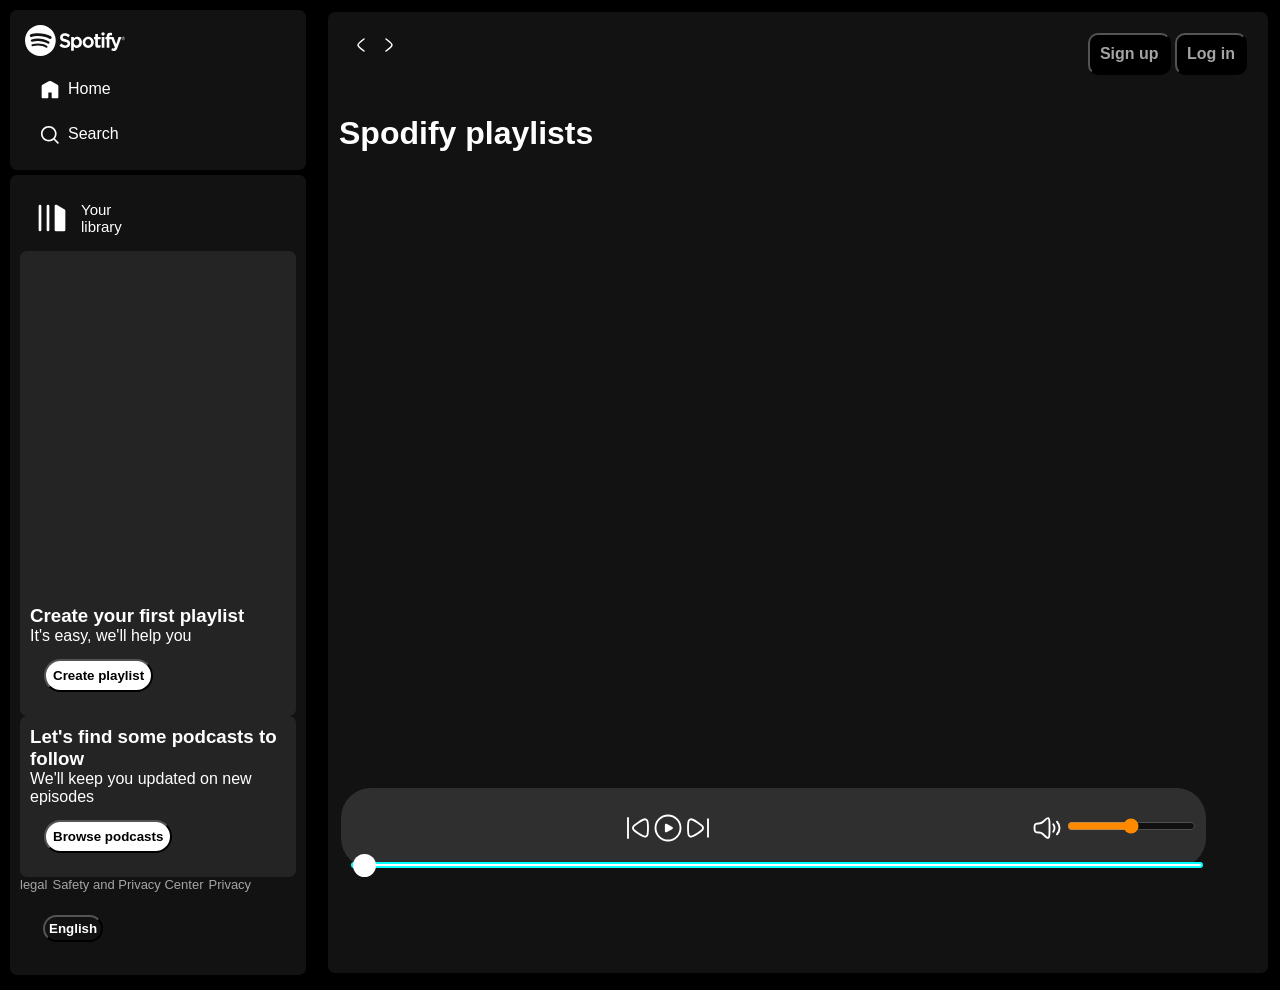
<file: index.htm>
<!DOCTYPE html>
<html lang="en">

<head>
    <meta charset="UTF-8">
    <meta name="viewport" content="width=device-width, initial-scale=1.0">
    <title>Document</title>
    <link rel="stylesheet" href="style.css">
    <link rel="stylesheet" href="utility.css">
</head>

<body>
    <div class="container flex bg_black">
        <div class="left ">
            <div class="home bg_gray rounded p1 M1">
                <div class="cross">
                    <img class ="invert" src="cross.svg" alt="" class="src">
                </div>
                <img width="100px" class="invert M1" src="logo.svg" alt="">
                <ul class="M1">
                    <li>
                        <img class="invert" src="home.svg" alt="">Home
                    </li>
                    <li>
                        <img class="invert" src="search.svg" alt="">Search
                    </li>
                </ul>
            </div>
            <div class="lib bg_gray rounded M1 p1">
                <div class="heading">
                    <img class="invert" src="lib.svg" alt="">
                    Your library
                </div>
                <div class="lib1 bg_gray1 rounded p1">
                    <div class="songList">
                        <ul>
                        </ul>
                    </div>
                    <h3>
                        Create your first playlist
                    </h3>
                    It's easy, we'll help you
                    <div class="btn">
                        <button>
                            Create playlist
                        </button>
                    </div>
                </div>
                <div class="lib2 bg_gray1 rounded p1">
                    <h3>Let's find some podcasts to follow</h3>
                    We'll keep you updated on new episodes
                    <div class="btn">
                        <button>
                            Browse podcasts
                        </button>
                    </div>
                </div>
                <div class="footer bg_gray flex ">
                    <ul class="flex font10">
                        <li>
                            legal
                        </li>
                        <li>Safety and Privacy Center</li>
                        <li>
                            Privacy
                        </li>
                    </ul>

                </div>
                <div class="btn1">
                    <button>
                        English
                    </button>
                </div>
            </div>
        </div>
        <div class="right  bg_gray rounded ">
            <div class="header ">
                <div class="ham">
                    <img id="hamburger" class="invert" src="hamburger.svg" alt="">
                    <div class="nav ">
                        <img src="spodify_arrow2.svg" alt="">
                        <img src="spodify_arrow1.svg" alt="">
                    </div>
                </div>
                <div class="button">
                    <button class="signupBtn">Sign up</button>
                    <button class="loginBtn">Log in</button>
                </div>
            </div>
            <div class="spodify_playlist">
                <h1>
                    Spodify playlists
                </h1>
                <div class="cardContainer">

                </div>
            </div>
            <div class="playbar">
                <div class="seekBar">
                    <div class="circle">

                    </div>
                </div>
                    <div class="songInfo">

                    </div>
                    <div class="songButton">
                        <img width  ="30px"  id="prev" src="prevSong.svg" alt="">
                        <img width  ="30px" id="PLAY" src="playsong.svg" alt="">
                        <img width  ="30px" id="next" src="nextSong.svg" alt="">
                    </div>
                    <div class="songTime">
                        
                    </div>
                    <div   class="volume">
                        <img width ="30px" src="volume.svg" alt="">
                        <div class="range">
                            <input type="range" name="volume" id="">
                        </div>
                    </div>
            
              
            </div>
        </div>
    </div>
    <script src="script.js"></script>
</body>

</html>
</file>
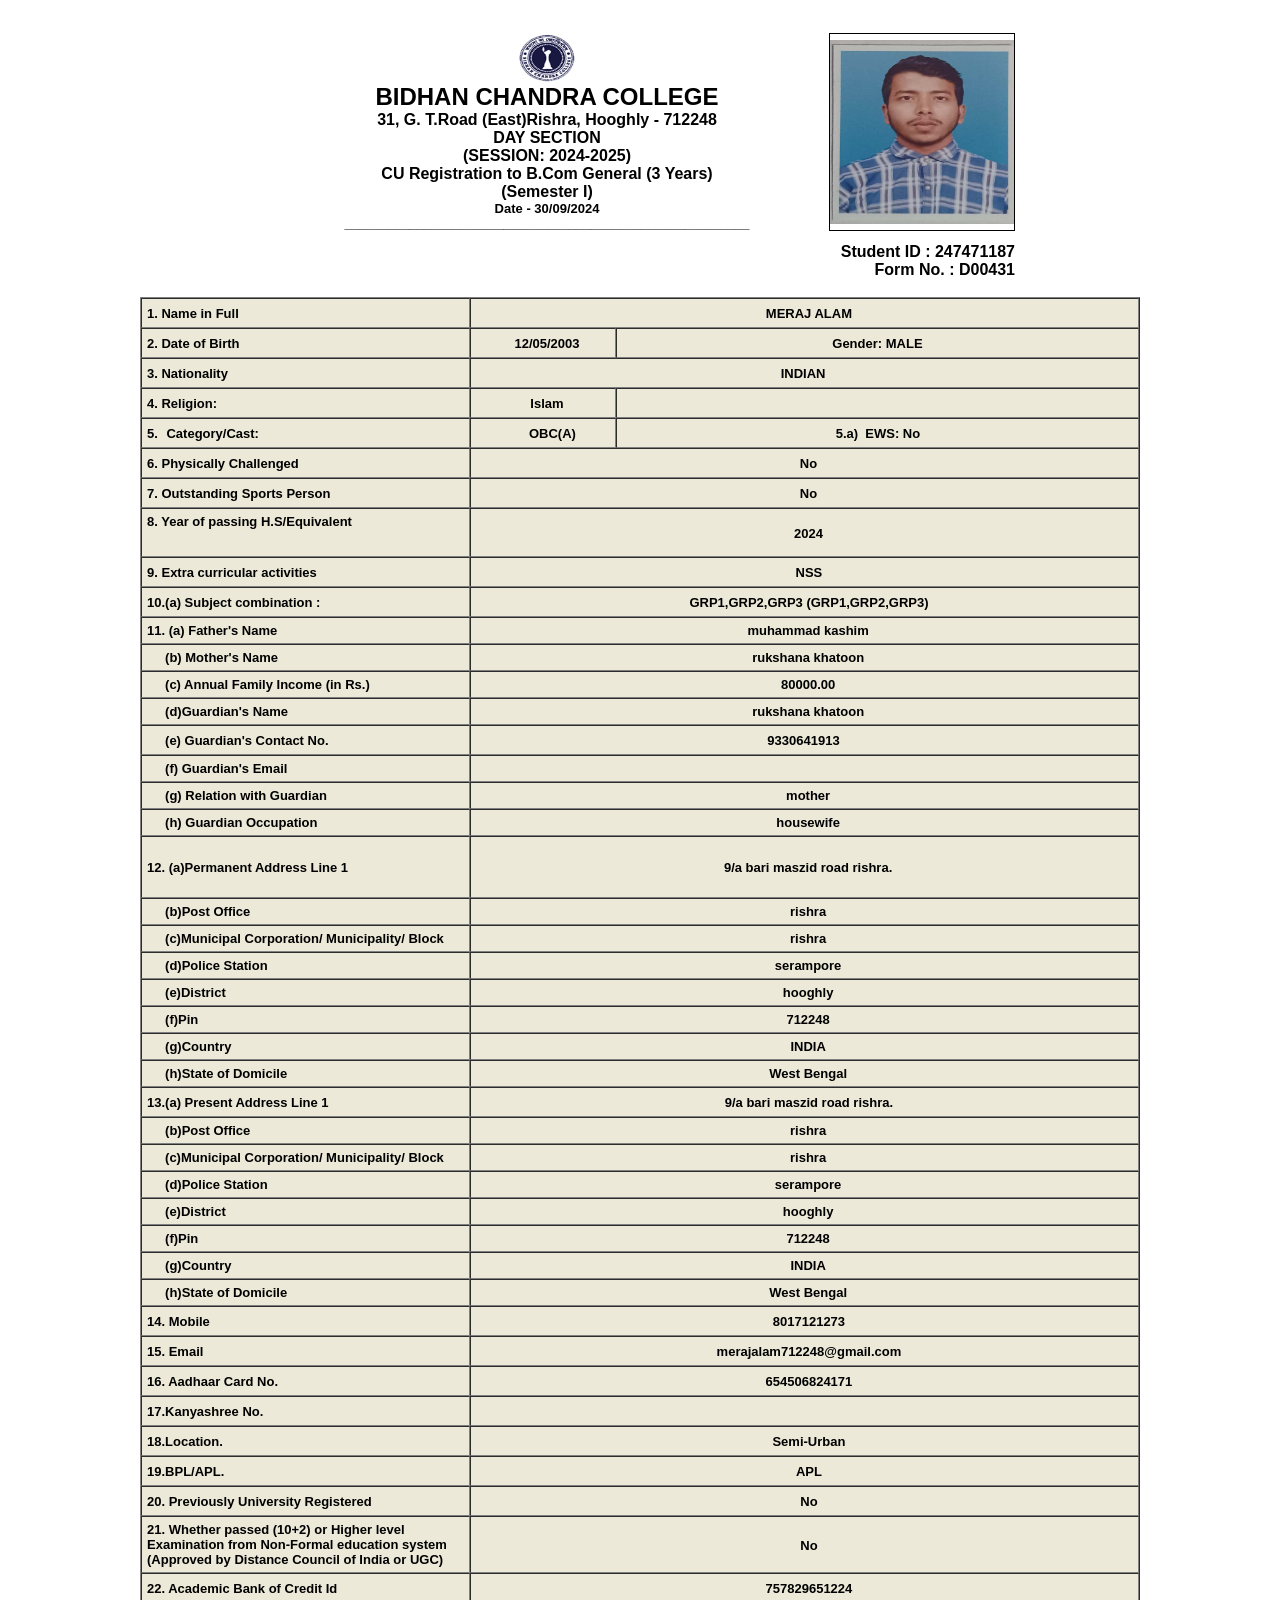
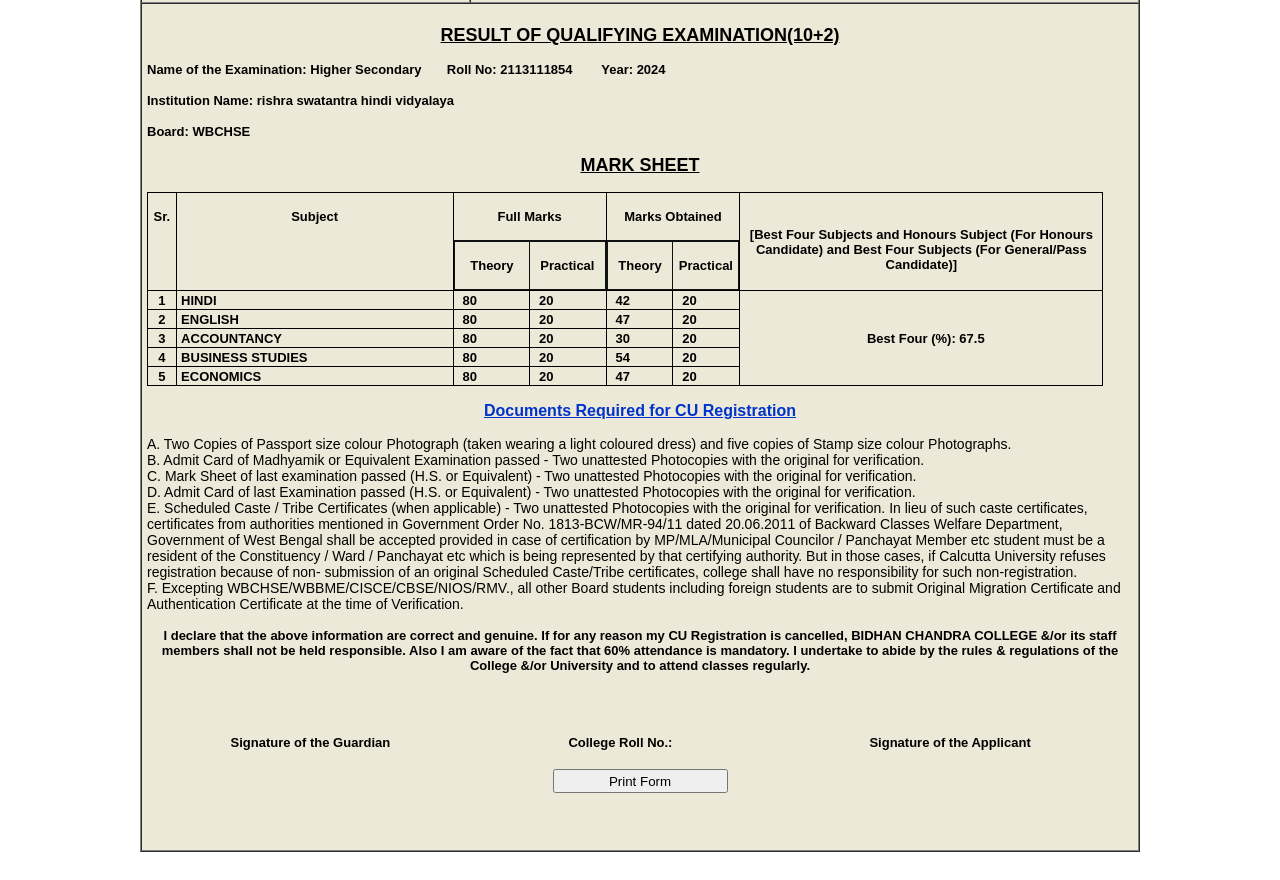
<file: appformPrint.htm>
<!DOCTYPE html PUBLIC "-//W3C//DTD XHTML 1.0 Transitional//EN" "http://www.w3.org/TR/xhtml1/DTD/xhtml1-transitional.dtd">
<!-- saved from url=(0083)http://dayadmission2024.bcconlineadmissionportal.in/appformPrint.aspx?FormID=D00431 -->
<html xmlns="http://www.w3.org/1999/xhtml"><head id="Head1"><meta http-equiv="Content-Type" content="text/html; charset=UTF-8"><title>

</title>
        <script>
            function printDiv(divName) {
                var printContents = document.getElementById(divName).innerHTML;
                var originalContents = document.body.innerHTML;
                document.body.innerHTML = printContents;
                window.print();
                document.body.innerHTML = originalContents;
            }
</script>
<style>

/* Print. */
@media print {
  /* cssclsNoPrint class. */
  .cssclsNoPrint {display:none}
}

/* Screen. */
@media screen {
  /* cssclsNoScreen class. */
  .cssclsNoScreen {display:none}
}
    .style1
    {
        width: 566px;
    }
    .style2
    {
        height: 21px;
    }
    </style>
</head>
<body>
    <form method="post" action="http://dayadmission2024.bcconlineadmissionportal.in/appformPrint.aspx?FormID=D00431" id="form1">
<div class="aspNetHidden">
<input type="hidden" name="__VIEWSTATE" id="__VIEWSTATE" value="/[base64]">
</div>

<div class="aspNetHidden">

	<input type="hidden" name="__VIEWSTATEGENERATOR" id="__VIEWSTATEGENERATOR" value="BBA46E03">
</div>

        <div id="prt" style="margin:0 auto;width:1000px;">
    <table style="BORDER-COLLAPSE: collapse" id="AutoNumber5" border="0" cellspacing="0" bordercolor="#111111" cellpadding="0" width="100%">
                          <tbody>
                          <tr>
                            <td style="TEXT-ALIGN: center; PADDING-BOTTOM: 20px; FONT-FAMILY: Arial, Helvetica, sans-serif; COLOR: #000000; FONT-SIZE: 16px; FONT-WEIGHT: bold; PADDING-TOP: 25px" width="100%">
                            
                                 <table border="0" cellspacing="0" cellpadding="0" width="750" align="center">
  <tbody>
  
  <tr>
      <td align="center" class="style1">
           <div><img src="./appformPrint_files/logoReceipt.png" alt="logo" height="50px" width="60px"></div>
           <span style="font-size:24px;">BIDHAN CHANDRA COLLEGE</span>

<p style="margin:0;">31, G. T.Road (East)Rishra, Hooghly - 712248 </p>
<p style="margin:0;">DAY SECTION</p>
<p style="margin:0;">(SESSION: 2024-2025)</p>


          <p style="margin:0;"> CU Registration to&nbsp;<span id="Label13">B.Com General (3 Years)</span><br>(Semester I)</p>
    
    <font size="2" face="Verdana, Arial, Helvetica, sans-serif"><strong>Date</strong> 
      -</font><font color="#000000" size="2" face="Verdana, Arial, Helvetica, sans-serif"> 
          <span id="Label1">30/09/2024</span>           
    </font>
    <br>
<font size="2" face="Verdana, Arial, Helvetica, sans-serif">
           ________________________________________________________
      </font></td>
      
      <td style="border:1px solid #000; margin:0 0 0 5px;">
      
      <img id="imgpreview" src="./appformPrint_files/247471187.jpg" style="height:184px;width:184px;border-width: 0px;">
      </td>
      
      
     
   </tr>
  <tr>
    <td width="320" colspan="2"> 
       <div align="left" style="width:474px;float:left;">
          
          
        </div>
        
      <div align="right" style="display:inline;float:right;margin-top: 12px;">
          Student ID : 247471187<br>Form No. : D00431
        </div>
        

     </td>
   </tr>
  <tr>
    <td class="style1">&nbsp;</td>
    <td>
      <div align="center"></div></td></tr></tbody></table>
                 <table border="1" cellspacing="0" cellpadding="5" width="100%" bgcolor="#ece9d8" align="center">
  <tbody>
  <tr>
    <td width="227" align="left"><font size="2" face="Arial Narrow, Helvetica, sans-serif">1. 
      <strong>Name in Full</strong></font></td>
    <td colspan="2">&nbsp; <font size="2" face="Verdana, Arial, Helvetica, sans-serif">      
        <span id="Label2">MERAJ ALAM</span>
      </font></td></tr>
  <tr>
    <td align="left"><font size="2" face="Arial Narrow, Helvetica, sans-serif">2. 
      <strong>Date of Birth</strong></font></td>
    <td width="94">&nbsp;<font size="2" face="Verdana, Arial, Helvetica, sans-serif">
      <span id="Label3">12/05/2003</span>
       </font></td>
    <td width="368"><font size="2" face="Verdana, Arial, Helvetica, sans-serif">&nbsp; </font><font size="2" face="Arial Narrow, Helvetica, sans-serif"><strong>Gender:</strong>
    <span id="Label4">MALE</span>
       </font><font color="#000000" size="2" face="Verdana, Arial, Helvetica, sans-serif">&nbsp; </font></td></tr>
  <tr style="display:none;">
    <td align="left"><font size="2" face="Arial Narrow, Helvetica, sans-serif">3.<strong> 
      Married:</strong></font></td>
    <td colspan="2"><font size="2" face="Verdana, Arial, Helvetica, sans-serif">&nbsp;&nbsp;
     <span id="Label5">No</span>
       </font></td></tr>
  <tr>
    <td align="left"><font size="2" face="Arial Narrow, Helvetica, sans-serif">3. 
      <strong>Nationality</strong></font></td>
    <td colspan="2">&nbsp;<font size="2" face="Verdana, Arial, Helvetica, sans-serif">
      <span id="Label6">INDIAN</span>
       <font color="#000000" size="2" face="Verdana, Arial, Helvetica, sans-serif">&nbsp;</font>&nbsp; <font size="2" face="Verdana, Arial, Helvetica, sans-serif"><strong></strong></font></font></td></tr>
  <tr>
    <td align="left"><font size="2" face="Arial Narrow, Helvetica, sans-serif">4.<strong> 
      Religion:</strong></font></td>
    <td>&nbsp;<font size="2" face="Verdana, Arial, Helvetica, sans-serif">
      <span id="Label7">Islam</span>
       </font></td>
    <td><font size="2" face="Arial Narrow, Helvetica, sans-serif">
      
      </font></td></tr>
  <tr>
    <td align="left"><font size="2" face="Arial Narrow, Helvetica, sans-serif">5.<strong style="padding-left:5px;"> 
      Category/Cast: </strong></font></td>
    <td colspan="0">&nbsp;<font size="2" face="Verdana, Arial, Helvetica, sans-serif">&nbsp; &nbsp;
      <span id="Label8">OBC(A)</span>
       </font></td>
      <td>
            <font size="2" face="Arial Narrow, Helvetica, sans-serif"><strong style="padding-left:1px!important"> 
     5.a)&nbsp;&nbsp;EWS: </strong></font> 
          <font size="2" face="Verdana, Arial, Helvetica, sans-serif">
          <span id="lblEWS">No</span></font>
      </td>
  </tr>
  <tr>
    <td align="left"><font size="2" face="Arial Narrow, Helvetica, sans-serif">6. 
      <strong>Physically Challenged </strong></font></td>
    <td colspan="2">&nbsp;<font size="2" face="Verdana, Arial, Helvetica, sans-serif">
  <span id="Label9">No</span>
       </font></td></tr>
   <tr>
    <td align="left"><font size="2" face="Arial Narrow, Helvetica, sans-serif">7. 
      <strong>Outstanding Sports Person</strong></font></td>
    <td colspan="2">&nbsp;<font size="2" face="Verdana, Arial, Helvetica, sans-serif">
  <span id="lblSportsPerson">No</span>
       </font></td>
   </tr>
  <tr>
    <td height="37" valign="top" align="left"><font size="2" face="Arial Narrow, Helvetica, sans-serif">8. <strong>Year of passing 
      H.S/Equivalent</strong></font> </td>
    <td colspan="2">&nbsp;<font size="2" face="Verdana, Arial, Helvetica, sans-serif">
     <span id="Label10">2024</span>
       
      <div><font size="2" face="Verdana, Arial, Helvetica, sans-serif"></font></div></font></td></tr>
        <tr style="display:none;">
    <td align="left"><font size="2" face="Arial Narrow, Helvetica, sans-serif">10.<strong> 
      Blood Group </strong></font></td>
    <td colspan="2">&nbsp; <font size="2" face="Verdana, Arial, Helvetica, sans-serif">
      <span id="lblBloodGroup">O+</span>
      </font></td>
     </tr>
       <tr style="display:none;">
    <td align="left"><font size="2" face="Arial Narrow, Helvetica, sans-serif">11.<strong> 
      Medium of Instruction </strong></font></td>
    <td colspan="2">&nbsp; <font size="2" face="Verdana, Arial, Helvetica, sans-serif">
      <span id="lblMed_ins">ENGLISH</span>
      </font></td></tr>
  <tr>
    <td align="left"><font size="2" face="Arial Narrow, Helvetica, sans-serif">9.<strong> 
      Extra curricular activities </strong></font></td>
    <td colspan="2">&nbsp; <font size="2" face="Verdana, Arial, Helvetica, sans-serif">
      <span id="Label11">NSS</span>
      </font></td></tr>
  <tr>
    <td align="left"><font size="2" face="Arial Narrow, Helvetica, sans-serif">10.(a) 
      <strong>Subject combination : 
    </strong></font></td>
     <td colspan="2">&nbsp; <font size="2" face="Verdana, Arial, Helvetica, sans-serif">
      <span id="Label87" style="font-size:Small;">GRP1,GRP2,GRP3  (GRP1,GRP2,GRP3)</span>
      </font></td>
    </tr>
    <tr id="tr1" style="display:none;">
	<td align="left"><font size="2" face="Arial Narrow, Helvetica, sans-serif">&nbsp;&nbsp;&nbsp;(b).<strong> 
      AECC1</strong></font></td>
	<td colspan="2">&nbsp; <font size="2" face="Verdana, Arial, Helvetica, sans-serif">
      <span id="lblAECC1"></span>
      </font></td>
</tr>

    <tr id="trAECCSubj" style="display:none">
	<td align="left"><font size="2" face="Arial Narrow, Helvetica, sans-serif">&nbsp;&nbsp;&nbsp;(c).<strong> 
      LCC1 and LCC2</strong></font></td>
	<td colspan="2">&nbsp; <font size="2" face="Verdana, Arial, Helvetica, sans-serif">
      <span id="lblAECCSubj"></span>
      </font></td>
</tr>

     <tr style="display:none;">
    <td align="left"><font size="2" face="Arial Narrow, Helvetica, sans-serif">11.<strong> 
      Language group </strong></font></td>
    <td colspan="2">&nbsp; <font size="2" face="Verdana, Arial, Helvetica, sans-serif">
      <span id="lblLanguageGrp"></span>
      </font></td></tr>
      

  <tr>
    <td valign="top" align="left"><font size="2" face="Arial Narrow, Helvetica, sans-serif">11. 
      (a) <strong>Father's Name</strong></font> </td>
    <td colspan="2"><font size="2" face="Verdana, Arial, Helvetica, sans-serif">&nbsp;
 <span id="Label14">muhammad kashim</span>
       </font></td></tr>
  <tr>
    <td align="left"><font size="2" face="Arial Narrow, Helvetica, sans-serif">&nbsp;&nbsp;&nbsp;&nbsp;&nbsp;(b) 
      <strong>Mother's Name</strong></font></td>
    <td colspan="2"><font size="2" face="Verdana, Arial, Helvetica, sans-serif">&nbsp;
 <span id="Label15">rukshana khatoon </span>
       </font></td></tr>
  <tr style="display:none;">
    <td align="left"><font size="2" face="Arial Narrow, Helvetica, sans-serif">&nbsp;&nbsp;&nbsp;&nbsp;&nbsp;(c) 
      <strong>Parent's Email</strong></font></td>
    <td colspan="2"><font size="2" face="Verdana, Arial, Helvetica, sans-serif">&nbsp;
      <span id="Label16"></span>
       </font></td></tr>
  <tr>
    <td align="left"><font size="2" face="Arial Narrow, Helvetica, sans-serif">&nbsp;&nbsp;&nbsp;&nbsp;&nbsp;(c) 
      <strong>Annual Family Income (in Rs.)</strong><strong> </strong></font></td>
    <td colspan="2"><font size="2" face="Verdana, Arial, Helvetica, sans-serif">&nbsp;
      <span id="Label17">80000.00</span>
       </font></td></tr>
  <tr>
    <td align="left"><font size="2" face="Arial Narrow, Helvetica, sans-serif">&nbsp;&nbsp;&nbsp;&nbsp;&nbsp;(d)<strong>Guardian's Name 
      </strong></font></td>
    <td colspan="2"><font size="2" face="Verdana, Arial, Helvetica, sans-serif">&nbsp;
      <span id="Label18">rukshana khatoon</span>
       </font></td></tr>
  <tr>
    <td align="left"><font size="2" face="Arial Narrow, Helvetica, sans-serif">&nbsp;&nbsp;&nbsp;&nbsp;&nbsp;(e) 
      <strong>Guardian's Contact No. </strong></font></td>
    <td colspan="2">&nbsp; 
      <font size="2" face="Verdana, Arial, Helvetica, sans-serif">
     <span id="Label19">9330641913</span>
        <strong>&nbsp;</strong>&nbsp; <font size="2" face="Verdana, Arial, Helvetica, sans-serif">
      
      </font></font></td></tr>
  <tr>
    <td align="left"><font size="2" face="Arial Narrow, Helvetica, sans-serif">&nbsp;&nbsp;&nbsp;&nbsp;&nbsp;(f) 
      <strong>Guardian's Email</strong></font></td>
    <td colspan="2"><font size="2" face="Verdana, Arial, Helvetica, sans-serif">&nbsp;
      <span id="Label21"></span>
       </font></td></tr>
  <tr>
    <td align="left"><font size="2" face="Arial Narrow, Helvetica, sans-serif">&nbsp;&nbsp;&nbsp;&nbsp;&nbsp;(g) 
      <strong>Relation with Guardian</strong></font></td>
    <td colspan="2"><font size="2" face="Verdana, Arial, Helvetica, sans-serif">&nbsp;
      <span id="Label33">mother</span>
       </font></td></tr>
  <tr>
    <td align="left"><font size="2" face="Arial Narrow, Helvetica, sans-serif">&nbsp;&nbsp;&nbsp;&nbsp;&nbsp;(h) 
      <strong>Guardian Occupation</strong></font></td>
    <td colspan="2"><font size="2" face="Verdana, Arial, Helvetica, sans-serif">&nbsp;
      <span id="Label36">housewife</span>
       </font></td></tr>

  <tr>
    <td height="50" align="left"><font size="2" face="Arial Narrow, Helvetica, sans-serif">12. 
      <strong>(a)Permanent Address Line 1 </strong></font></td>
    <td colspan="2"><font size="2" face="Verdana, Arial, Helvetica, sans-serif">&nbsp;
      <span id="Label22">9/a bari maszid road rishra.</span>
       </font></td></tr>

         <tr>
    <td align="left"><font size="2" face="Arial Narrow, Helvetica, sans-serif"> 
      <strong>&nbsp;&nbsp;&nbsp;&nbsp;&nbsp;(b)Post Office </strong></font></td>
    <td colspan="2"><font size="2" face="Verdana, Arial, Helvetica, sans-serif">&nbsp;
      <span id="lblPO">rishra</span>
       </font></td></tr>
      <tr>
    <td align="left"><font size="2" face="Arial Narrow, Helvetica, sans-serif"> 
      <strong>&nbsp;&nbsp;&nbsp;&nbsp;&nbsp;(c)Municipal Corporation/ Municipality/ Block </strong></font></td>
    <td colspan="2"><font size="2" face="Verdana, Arial, Helvetica, sans-serif">&nbsp;
      <span id="Label40">rishra</span>
       </font></td></tr>
         <tr>
    <td align="left"><font size="2" face="Arial Narrow, Helvetica, sans-serif">
      <strong>&nbsp;&nbsp;&nbsp;&nbsp;&nbsp;(d)Police Station </strong></font></td>
    <td colspan="2"><font size="2" face="Verdana, Arial, Helvetica, sans-serif">&nbsp;
      <span id="lblPS">serampore</span>
       </font></td></tr>
            <tr style="display:none;">
    <td align="left"><font size="2" face="Arial Narrow, Helvetica, sans-serif"> 
      <strong>&nbsp;&nbsp;&nbsp;&nbsp;&nbsp;(d)City / Village </strong></font></td>
    <td colspan="2"><font size="2" face="Verdana, Arial, Helvetica, sans-serif">&nbsp;
      <span id="lblCity"></span>
       </font></td></tr>
         <tr>
    <td align="left"><font size="2" face="Arial Narrow, Helvetica, sans-serif"> 
      <strong>&nbsp;&nbsp;&nbsp;&nbsp;&nbsp;(e)District  </strong></font></td>
    <td colspan="2"><font size="2" face="Verdana, Arial, Helvetica, sans-serif">&nbsp;
      <span id="lblDist">hooghly</span>
       </font></td></tr>     
         
       <tr>
    <td align="left"><font size="2" face="Arial Narrow, Helvetica, sans-serif">
      <strong>&nbsp;&nbsp;&nbsp;&nbsp;&nbsp;(f)Pin </strong></font></td>
    <td colspan="2"><font size="2" face="Verdana, Arial, Helvetica, sans-serif">&nbsp;
      <span id="lblPin">712248</span>
       </font></td></tr>

        <tr>
    <td align="left"><font size="2" face="Arial Narrow, Helvetica, sans-serif">
      <strong>&nbsp;&nbsp;&nbsp;&nbsp;&nbsp;(g)Country </strong></font></td>
    <td colspan="2"><font size="2" face="Verdana, Arial, Helvetica, sans-serif">&nbsp;
      <span id="lblCountry">INDIA</span>
       </font></td></tr>
      <tr>
    <td align="left"><font size="2" face="Arial Narrow, Helvetica, sans-serif"> 
      <strong>&nbsp;&nbsp;&nbsp;&nbsp;&nbsp;(h)State of Domicile  </strong></font></td>
    <td colspan="2"><font size="2" face="Verdana, Arial, Helvetica, sans-serif">&nbsp;
      <span id="lblState">West Bengal</span>
       </font></td></tr> 



        <tr>
    <td align="left"><font size="2" face="Arial Narrow, Helvetica, sans-serif">13.(a)<strong> Present Address Line 1</strong></font></td>
    <td colspan="2"><strong><font size="2" face="Arial Narrow, Helvetica, sans-serif"></font></strong>&nbsp; <font size="2" face="Verdana, Arial, Helvetica, sans-serif">
     <span id="Label24">9/a bari maszid road rishra.</span>
      </font></td></tr>
       
      <tr>
    <td align="left"><font size="2" face="Arial Narrow, Helvetica, sans-serif"> 
      <strong>&nbsp;&nbsp;&nbsp;&nbsp;&nbsp;(b)Post Office </strong></font></td>
    <td colspan="2"><font size="2" face="Verdana, Arial, Helvetica, sans-serif">&nbsp;
      <span id="Label41">rishra</span>
       </font></td></tr>
      <tr>
    <td align="left"><font size="2" face="Arial Narrow, Helvetica, sans-serif"> 
      <strong>&nbsp;&nbsp;&nbsp;&nbsp;&nbsp;(c)Municipal Corporation/ Municipality/ Block </strong></font></td>
    <td colspan="2"><font size="2" face="Verdana, Arial, Helvetica, sans-serif">&nbsp;
      <span id="Label48">rishra</span>
       </font></td></tr>
         <tr>
    <td align="left"><font size="2" face="Arial Narrow, Helvetica, sans-serif">
      <strong>&nbsp;&nbsp;&nbsp;&nbsp;&nbsp;(d)Police Station </strong></font></td>
    <td colspan="2"><font size="2" face="Verdana, Arial, Helvetica, sans-serif">&nbsp;
      <span id="Label49">serampore</span>
       </font></td></tr>            
         <tr>
    <td align="left"><font size="2" face="Arial Narrow, Helvetica, sans-serif"> 
      <strong>&nbsp;&nbsp;&nbsp;&nbsp;&nbsp;(e)District  </strong></font></td>
    <td colspan="2"><font size="2" face="Verdana, Arial, Helvetica, sans-serif">&nbsp;
      <span id="Label56">hooghly</span>
       </font></td></tr>

       <tr>
    <td align="left"><font size="2" face="Arial Narrow, Helvetica, sans-serif">
      <strong>&nbsp;&nbsp;&nbsp;&nbsp;&nbsp;(f)Pin </strong></font></td>
    <td colspan="2"><font size="2" face="Verdana, Arial, Helvetica, sans-serif">&nbsp;
      <span id="lblPresentPin">712248</span>
       </font></td></tr>

        <tr>
    <td align="left"><font size="2" face="Arial Narrow, Helvetica, sans-serif">
      <strong>&nbsp;&nbsp;&nbsp;&nbsp;&nbsp;(g)Country </strong></font></td>
    <td colspan="2"><font size="2" face="Verdana, Arial, Helvetica, sans-serif">&nbsp;
      <span id="lblPresentCountry">INDIA</span>
       </font></td></tr>
      <tr>
    <td align="left"><font size="2" face="Arial Narrow, Helvetica, sans-serif"> 
      <strong>&nbsp;&nbsp;&nbsp;&nbsp;&nbsp;(h)State of Domicile  </strong></font></td>
    <td colspan="2"><font size="2" face="Verdana, Arial, Helvetica, sans-serif">&nbsp;
      <span id="lblPresentStete">West Bengal</span>
       </font></td></tr> 

     <tr>
    <td align="left"><font size="2" face="Arial Narrow, Helvetica, sans-serif">14.<strong> Mobile</strong></font></td>
    <td colspan="2"><strong><font size="2" face="Arial Narrow, Helvetica, sans-serif"></font></strong>&nbsp; <font size="2" face="Verdana, Arial, Helvetica, sans-serif">
     <span id="Label28">8017121273</span>
      </font></td></tr>
    <tr style="display:none">
    <td align="left"><font size="2" face="Arial Narrow, Helvetica, sans-serif">15(b).<strong> Alternate Mobile</strong></font></td>
    <td colspan="2"><strong><font size="2" face="Arial Narrow, Helvetica, sans-serif"></font></strong>&nbsp; <font size="2" face="Verdana, Arial, Helvetica, sans-serif">
     <span id="Label27"></span>
      </font></td></tr>

     <tr>
    <td align="left"><font size="2" face="Arial Narrow, Helvetica, sans-serif">15.<strong> Email</strong></font></td>
    <td colspan="2"><strong><font size="2" face="Arial Narrow, Helvetica, sans-serif"></font></strong>&nbsp; <font size="2" face="Verdana, Arial, Helvetica, sans-serif">
     <span id="lblEmail">merajalam712248@gmail.com</span>
      </font></td>
     </tr>

      <tr>
    <td align="left"><font size="2" face="Arial Narrow, Helvetica, sans-serif">16.<strong> Aadhaar Card No.</strong></font></td>
    <td colspan="2"><strong><font size="2" face="Arial Narrow, Helvetica, sans-serif"></font></strong>&nbsp; <font size="2" face="Verdana, Arial, Helvetica, sans-serif">
     <span id="lblAadhar">654506824171</span>
      </font></td>
     </tr>

      <tr>
    <td align="left"><font size="2" face="Arial Narrow, Helvetica, sans-serif">17.<strong>Kanyashree No.</strong></font></td>
    <td colspan="2"><strong><font size="2" face="Arial Narrow, Helvetica, sans-serif"></font></strong>&nbsp; <font size="2" face="Verdana, Arial, Helvetica, sans-serif">
     <span id="LblKanyashree"></span>
      </font></td>
     </tr>

       <tr>
    <td align="left"><font size="2" face="Arial Narrow, Helvetica, sans-serif">18.<strong>Location.</strong></font></td>
    <td colspan="2"><strong><font size="2" face="Arial Narrow, Helvetica, sans-serif"></font></strong>&nbsp; <font size="2" face="Verdana, Arial, Helvetica, sans-serif">
     <span id="lblLocation">Semi-Urban</span>
      </font></td>
     </tr>
       <tr>
    <td align="left"><font size="2" face="Arial Narrow, Helvetica, sans-serif">19.<strong>BPL/APL.</strong></font></td>
    <td colspan="2"><strong><font size="2" face="Arial Narrow, Helvetica, sans-serif"></font></strong>&nbsp; <font size="2" face="Verdana, Arial, Helvetica, sans-serif">
     <span id="lblBpl_Apl">APL</span>
      </font></td>
     </tr>

      <tr>
    <td align="left"><font size="2" face="Arial Narrow, Helvetica, sans-serif">20.<strong> Previously University Registered</strong></font></td>
    <td colspan="2"><strong><font size="2" face="Arial Narrow, Helvetica, sans-serif"></font></strong>&nbsp; <font size="2" face="Verdana, Arial, Helvetica, sans-serif">
     <span id="lblPrevUnvReg">No</span>
      </font></td>
     </tr>
      <tr style="display:none">
    <td align="left"><font size="2" face="Arial Narrow, Helvetica, sans-serif">21.<strong>How To Come To College </strong></font></td>
    <td colspan="2"><strong><font size="2" face="Arial Narrow, Helvetica, sans-serif"></font></strong>&nbsp; <font size="2" face="Verdana, Arial, Helvetica, sans-serif">
     <span id="lblTravelBy"></span>
      </font></td>
     </tr>
      <tr style="display:none">
    <td align="left"><font size="2" face="Arial Narrow, Helvetica, sans-serif">22.<strong> College Distance </strong></font></td>
    <td colspan="2"><strong><font size="2" face="Arial Narrow, Helvetica, sans-serif"></font></strong>&nbsp; <font size="2" face="Verdana, Arial, Helvetica, sans-serif">
     <span id="lblClgdis"></span>
      </font></td>
     </tr>

      <tr>
    <td align="left"><font size="2" face="Arial Narrow, Helvetica, sans-serif">21.<strong> Whether passed (10+2) or Higher level Examination from Non-Formal education system (Approved by Distance Council of India or UGC) </strong></font></td>
    <td colspan="2"><strong><font size="2" face="Arial Narrow, Helvetica, sans-serif"></font></strong>&nbsp; <font size="2" face="Verdana, Arial, Helvetica, sans-serif">
     <span id="lblPassfromNonFromal">No</span>
      </font></td>
     </tr>
    
       <tr>
    <td align="left"><font size="2" face="Arial Narrow, Helvetica, sans-serif">22.<strong> Academic Bank of Credit Id  </strong></font></td>
    <td colspan="2"><strong><font size="2" face="Arial Narrow, Helvetica, sans-serif"></font></strong>&nbsp; <font size="2" face="Verdana, Arial, Helvetica, sans-serif">
     <span id="lbl_academicbankofcreditid">757829651224</span>
      </font></td>
     </tr>

  <tr style="display:none;">
    <td valign="top" align="left"><font size="2" face="Arial Narrow, Helvetica, sans-serif"><strong>Phone 
      No.</strong></font></td>
    <td colspan="2">&nbsp;<font size="2" face="Verdana, Arial, Helvetica, sans-serif"><span id="Label23"></span>
        </font></td></tr>
  <tr style="display:none;">
    <td align="left"><font size="2" face="Arial Narrow, Helvetica, sans-serif">14. 
      <strong>Local Address:</strong></font></td>
    <td colspan="2"><font size="2" face="Verdana, Arial, Helvetica, sans-serif">&nbsp;
      <span id="Label25">9/a bari maszid road rishra.</span>
       </font></td></tr>
  <tr style="display:none;">
    <td align="left"><font size="2" face="Arial Narrow, Helvetica, sans-serif"><strong>Phone 
      No.</strong></font></td>
    <td colspan="2">&nbsp;<font size="2" face="Verdana, Arial, Helvetica, sans-serif"><span id="Label26"></span>
        </font></td></tr>
   <tr style="display:none;">
    <td align="left"><font size="2" face="Arial Narrow, Helvetica, sans-serif">19. 
      <strong>Minority</strong></font></td>
    <td colspan="2"><font size="2" face="Verdana, Arial, Helvetica, sans-serif">&nbsp;
      <span id="lblMinority">NO</span>
       </font></td></tr>
  <tr style="display:none;">
    <td align="left"><font size="2" face="Arial Narrow, Helvetica, sans-serif">20.<strong> B.P.L</strong></font></td>
    <td colspan="2">&nbsp;<font size="2" face="Verdana, Arial, Helvetica, sans-serif"><span id="lblBpl"></span>
        </font></td></tr>
  <tr style="display:none;">
    <td align="left"><font size="2" face="Arial Narrow, Helvetica, sans-serif">20. 
      <strong>Result as declared by your Board :</strong></font></td>
    <td colspan="2">&nbsp;<font size="2" face="Verdana, Arial, Helvetica, sans-serif">
      <span id="Label29">Pass</span>
       </font></td></tr>
        
  <tr align="left">
    <td height="100" colspan="3">
      <div align="center">
      <p><font size="4"><u><strong>RESULT OF QUALIFYING 
      EXAMINATION(10+2)</strong></u> </font></p>
      <p align="left"><font size="2" face="Arial Narrow, Helvetica, sans-serif"><strong>Name of the Examination</strong>:
      <span id="Label30">Higher Secondary</span>

     &nbsp;&nbsp;&nbsp;&nbsp;&nbsp; Roll No:

     <span id="Label31">2113111854</span>
      
          &nbsp;&nbsp;&nbsp;&nbsp;&nbsp;&nbsp;
          Year: 
      <span id="Label32">2024</span>
       </font></p>
       <strong>
       <p align="left"><font size="2" face="Arial Narrow, Helvetica, sans-serif"><strong>Institution 
      Name: </strong>
      <span id="Label35">rishra swatantra hindi vidyalaya</span>
       </font></p>
      <p align="left"><font size="2" face="Arial Narrow, Helvetica, sans-serif">
      <strong>Board: </strong>
      <span id="Label34">WBCHSE</span>
       &nbsp;</font></p>
      
        </strong></div><strong>
      <p align="center"><!-- =================================Table for 10+2 marks entry=================================--><font size="4"><b><u>MARK SHEET</u></b></font> 
          </p><table style="BORDER-COLLAPSE: collapse; display:none;" id="AutoNumber1" border="1" cellspacing="0" bordercolor="#111111" cellpadding="0" width="97%">
            <tbody>
            <tr style=" border:1px solid #000;border-bottom:none;">
              <td rowspan="2" width="6%" align="middle" valign="top">
                <p align="center"><font size="2">Sr.</font></p></td>
              <td rowspan="2" width="19%" align="middle" valign="top"><p align="center"><font size="2">Subject</font></p></td>
              <td width="16%" colspan="2" style="border-bottom:none;">
                <p align="center"><font size="2">Full Marks</font></p></td>
          
              <td width="14%" colspan="2" style="border-bottom:none;">
                <p align="center"><font size="2">Marks Obtained</font></p></td>
              <td rowspan="2" width="45%">
                <p align="center"><font size="2"><br>[Best Four
                Subjects + Honours Subject (For Honours Candidate)  and Best Four Subjects (For General/Pass Candidate)]</font></p></td></tr>
            
            <tr>
              <td valign="middle" width="6%" align="middle"><font size="2">1.</font></td>
              <td valign="middle" width="19%" align="left">
                &nbsp;<font size="2" face="Verdana, Arial, Helvetica, sans-serif">
                <span id="Label37">HINDI</span>
                </font></td>
              <td width="9%" style="border-right:none;">
                <p align="right">&nbsp; <font size="2" face="Verdana, Arial, Helvetica, sans-serif">
                <span id="Label38">80</span>
                </font></p></td>
              <td width="7%" align="middle" style="border-left:none;">&nbsp; <font size="2" face="Verdana, Arial, Helvetica, sans-serif" style="display:none;">
                <span id="Label39">20</span> 
                </font></td>
         
              <td width="7%" align="right" style="border-right:none;">&nbsp; <font size="2" face="Verdana, Arial, Helvetica, sans-serif">
               <span id="Label42">42</span>
                </font></td>
              <td width="7%" align="middle" style="border-left:none;">&nbsp; <font size="2" face="Verdana, Arial, Helvetica, sans-serif" style="display:none;">
                <span id="Label43">20</span>
                </font></td>
              <td rowspan="6" width="100%" align="middle">
                <p align="center">&nbsp; <font size="2" face="Verdana, Arial, Helvetica, sans-serif">
                <span id="Label44">Best Four (%): 67.5</span>
                </font></p><font size="2" face="Verdana, Arial, Helvetica, sans-serif"> 
               </font></td></tr>
            <tr>
              <td width="6%" align="middle"><font size="2">2.</font></td>
              <td width="19%" align="left">&nbsp;<font size="2" face="Verdana, Arial, Helvetica, sans-serif">
                <span id="Label45">ENGLISH</span>
                 </font></td>
              <td width="9%" style="border-right:none;">
                <p align="right">&nbsp; <font size="2" face="Verdana, Arial, Helvetica, sans-serif">
                <span id="Label46">80</span>
                </font></p></td>
              <td width="7%" align="right" style="border-left:none;">&nbsp; <font size="2" face="Verdana, Arial, Helvetica, sans-serif" style="display:none;">
                <span id="Label47">20</span>
                </font></td>
         
              <td width="7%" align="right" style="border-right:none;">&nbsp; <font size="2" face="Verdana, Arial, Helvetica, sans-serif">
                <span id="Label50">47</span>
                </font></td>
              <td width="7%" align="middle" style="border-left:none;">&nbsp; <font size="2" face="Verdana, Arial, Helvetica, sans-serif" style="display:none;">
                <span id="Label51">20</span>
                </font></td></tr>
            <tr>
              <td width="6%" align="middle" class="style2"><font size="2">3.</font></td>
              <td width="19%" align="left" class="style2">&nbsp; <font size="2" face="Verdana, Arial, Helvetica, sans-serif">
                <span id="Label52">ACCOUNTANCY</span>
                </font></td>
              <td width="9%" align="right" class="style2" style="border-right:none;">&nbsp; <font size="2" face="Verdana, Arial, Helvetica, sans-serif">
              <span id="Label53">80</span>
                </font></td>
              <td width="7%" align="right" class="style2" style="border-left:none;">&nbsp; <font size="2" face="Verdana, Arial, Helvetica, sans-serif" style="display:none;">
                <span id="Label54">20</span>
                </font></td>
          
              <td width="7%" align="right" class="style2" style="border-right:none;">&nbsp; <font size="2" face="Verdana, Arial, Helvetica, sans-serif">
                <span id="Label57">30</span>
                </font></td>
              <td width="7%" align="middle" class="style2" style="border-left:none;">&nbsp; <font size="2" face="Verdana, Arial, Helvetica, sans-serif" style="display:none;">
                <span id="Label58">20</span>
                </font></td></tr>
            <tr>
              <td width="6%" align="middle"><font size="2">4.</font></td>
              <td width="19%" align="left">&nbsp; <font size="2" face="Verdana, Arial, Helvetica, sans-serif">
                <span id="Label59">BUSINESS STUDIES</span>
                </font></td>
              <td width="9%" align="right" style="border-right:none;">&nbsp; <font size="2" face="Verdana, Arial, Helvetica, sans-serif">
                <span id="Label60">80</span>
                </font></td>
              <td width="7%" align="right" style="border-left:none;">&nbsp; <font size="2" face="Verdana, Arial, Helvetica, sans-serif" style="display:none;">
                <span id="Label61">20</span>
                </font></td>
          
              <td width="7%" align="right" style="border-right:none;">&nbsp; <font size="2" face="Verdana, Arial, Helvetica, sans-serif">
                <span id="Label64">54</span>
                </font></td>
              <td width="7%" align="middle" style="border-left:none;">&nbsp; <font size="2" face="Verdana, Arial, Helvetica, sans-serif" style="display:none;">
                <span id="Label65">20</span>
                </font></td></tr>
            <tr>
              <td width="6%" align="middle"><font size="2">5.</font></td>
              <td width="19%" align="left">&nbsp; <font size="2" face="Verdana, Arial, Helvetica, sans-serif">
                <span id="Label66">ECONOMICS</span>
                </font></td>
              <td width="9%" align="right" style="border-right:none;">&nbsp; <font size="2" face="Verdana, Arial, Helvetica, sans-serif">
                <span id="Label67">80</span>
                </font></td>
              <td width="7%" align="right" style="border-left:none;">&nbsp; <font size="2" face="Verdana, Arial, Helvetica, sans-serif" style="display:none;">
                <span id="Label68">20</span>
                </font></td>
          
              <td width="7%" align="right" style="border-right:none;">&nbsp; <font size="2" face="Verdana, Arial, Helvetica, sans-serif">
                <span id="Label71">47</span>
                </font></td>
              <td width="7%" align="middle" style="border-left:none;">&nbsp;<font size="2" face="Verdana, Arial, Helvetica, sans-serif" style="display:none;">
                <span id="Label72">20</span>
                 </font></td></tr>
            <tr>
              <td width="6%" align="middle"><font size="2"> </font></td>
              <td width="19%" align="left">&nbsp; <font size="2" face="Verdana, Arial, Helvetica, sans-serif">
                <span id="Label73"></span>
                </font></td>
              <td width="9%" align="right" style="border-right:none;">&nbsp; <font size="2" face="Verdana, Arial, Helvetica, sans-serif">
                <span id="Label74"></span>
                </font></td>
              <td width="7%" align="right" style="border-left:none;">&nbsp; <font size="2" face="Verdana, Arial, Helvetica, sans-serif" style="display:none;">
                <span id="Label75"></span>
                </font></td>
          
              <td width="7%" align="right" style="border-right:none;">&nbsp; <font size="2" face="Verdana, Arial, Helvetica, sans-serif">
                <span id="Label78"></span>
                </font></td>
              <td width="7%" align="middle" style="border-left:none;">&nbsp; <font size="2" face="Verdana, Arial, Helvetica, sans-serif" style="display:none;">
                <span id="Label79"></span>
                </font></td></tr>
            </tbody></table><!--=============================================================================================-->
        <table style="BORDER-COLLAPSE: collapse" id="AutoNumber1" border="1" cellspacing="0" bordercolor="#111111" cellpadding="0" width="97%"><tbody><tr style="border:1px solid #000;border-bottom:none;"><td rowspan="2" width="3%" align="middle" valign="top"><p align="center"><font size="2">Sr.</font></p></td><td rowspan="2" width="29%" align="middle" valign="top"><p align="center"><font size="2">Subject</font></p></td><td width="16%" colspan="2" style="border-bottom:none;"> <p align="center"><font size="2">Full Marks</font></p></td><td width="14%" colspan="2" style="border-bottom:none;"> <p align="center"><font size="2">Marks Obtained</font></p></td><td rowspan="2" width="36%"><p align="center"><font size="2"><br>[Best Four Subjects and Honours Subject (For Honours Candidate)  and Best Four Subjects (For General/Pass Candidate)]</font></p></td></tr><tr><td width="16%" colspan="2" style="border-bottom:none;"><table style="BORDER-COLLAPSE: collapse" id="AutoNumber2" border="1" cellspacing="0" bordercolor="#111111" cellpadding="0" width="100%"><tbody><tr><td width="50%"><p align="center"><font size="2">Theory</font></p></td><td width="52%"><p align="center"><font size="2">Practical</font></p></td></tr></tbody></table></td><td width="14%" colspan="2" style="border-bottom:none;"><table style="BORDER-COLLAPSE: collapse" id="AutoNumber2" border="1" cellspacing="0" bordercolor="#111111" cellpadding="0" width="100%"><tbody><tr><td width="50%"><p align="center"><font size="2">Theory</font></p></td><td width="54%"><p align="center"><font size="2">Practical</font></p></td></tr></tbody></table></td></tr><tr style=" border:1px solid #000;border-bottom:none;"><td valign="middle" width="3%" align="middle"><font size="2">1</font></td><td valign="middle" width="29%" align="left"> &nbsp;<font size="2" face="Verdana, Arial, Helvetica, sans-serif">HINDI</font></td><td style="width: 8%;align=middle style=" border-left:none;'="">&nbsp; <font size="2" face="Verdana, Arial, Helvetica, sans-serif">80</font></td><td style="align=middle style=" border-left:none;'="">&nbsp; <font size="2" face="Verdana, Arial, Helvetica, sans-serif">20</font></td><td style="align=middle style=" border-left:none;'="">&nbsp; <font size="2" face="Verdana, Arial, Helvetica, sans-serif">42</font></td><td style="align=middle style=" border-left:none;'="">&nbsp; <font size="2" face="Verdana, Arial, Helvetica, sans-serif">20</font></td><td rowspan="6" width="100%" align="middle"> <p align="center">&nbsp; <font size="2" face="Verdana, Arial, Helvetica, sans-serif">Best Four (%): 67.5</font></p></td></tr><tr style=" border:1px solid #000;border-bottom:none;"><td valign="middle" width="3%" align="middle"><font size="2">2</font></td><td valign="middle" width="29%" align="left"> &nbsp;<font size="2" face="Verdana, Arial, Helvetica, sans-serif">ENGLISH</font></td><td style="width: 8%;align=middle style=" border-left:none;'="">&nbsp; <font size="2" face="Verdana, Arial, Helvetica, sans-serif">80</font></td><td style="align=middle style=" border-left:none;'="">&nbsp; <font size="2" face="Verdana, Arial, Helvetica, sans-serif">20</font></td><td style="align=middle style=" border-left:none;'="">&nbsp; <font size="2" face="Verdana, Arial, Helvetica, sans-serif">47</font></td><td style="align=middle style=" border-left:none;'="">&nbsp; <font size="2" face="Verdana, Arial, Helvetica, sans-serif">20</font></td></tr><tr style=" border:1px solid #000;border-bottom:none;"><td valign="middle" width="3%" align="middle"><font size="2">3</font></td><td valign="middle" width="29%" align="left"> &nbsp;<font size="2" face="Verdana, Arial, Helvetica, sans-serif">ACCOUNTANCY</font></td><td style="width: 8%;align=middle style=" border-left:none;'="">&nbsp; <font size="2" face="Verdana, Arial, Helvetica, sans-serif">80</font></td><td style="align=middle style=" border-left:none;'="">&nbsp; <font size="2" face="Verdana, Arial, Helvetica, sans-serif">20</font></td><td style="align=middle style=" border-left:none;'="">&nbsp; <font size="2" face="Verdana, Arial, Helvetica, sans-serif">30</font></td><td style="align=middle style=" border-left:none;'="">&nbsp; <font size="2" face="Verdana, Arial, Helvetica, sans-serif">20</font></td></tr><tr style=" border:1px solid #000;border-bottom:none;"><td valign="middle" width="3%" align="middle"><font size="2">4</font></td><td valign="middle" width="29%" align="left"> &nbsp;<font size="2" face="Verdana, Arial, Helvetica, sans-serif">BUSINESS STUDIES</font></td><td style="width: 8%;align=middle style=" border-left:none;'="">&nbsp; <font size="2" face="Verdana, Arial, Helvetica, sans-serif">80</font></td><td style="align=middle style=" border-left:none;'="">&nbsp; <font size="2" face="Verdana, Arial, Helvetica, sans-serif">20</font></td><td style="align=middle style=" border-left:none;'="">&nbsp; <font size="2" face="Verdana, Arial, Helvetica, sans-serif">54</font></td><td style="align=middle style=" border-left:none;'="">&nbsp; <font size="2" face="Verdana, Arial, Helvetica, sans-serif">20</font></td></tr><tr style=" border:1px solid #000;border-bottom:none;"><td valign="middle" width="3%" align="middle"><font size="2">5</font></td><td valign="middle" width="29%" align="left"> &nbsp;<font size="2" face="Verdana, Arial, Helvetica, sans-serif">ECONOMICS</font></td><td style="width: 8%;align=middle style=" border-left:none;'="">&nbsp; <font size="2" face="Verdana, Arial, Helvetica, sans-serif">80</font></td><td style="align=middle style=" border-left:none;'="">&nbsp; <font size="2" face="Verdana, Arial, Helvetica, sans-serif">20</font></td><td style="align=middle style=" border-left:none;'="">&nbsp; <font size="2" face="Verdana, Arial, Helvetica, sans-serif">47</font></td><td style="align=middle style=" border-left:none;'="">&nbsp; <font size="2" face="Verdana, Arial, Helvetica, sans-serif">20</font></td></tr></tbody></table>
        
        <p align="center" style="color: #0033CC;font-weight:bold;"><u>Documents Required for CU Registration</u></p>
            <p align="left" style="font-weight:normal;font-size:14px;">
           
           
            A. Two Copies of Passport size colour Photograph (taken wearing a light coloured dress) and five copies of Stamp size colour Photographs.
            <br>
            B. Admit Card of Madhyamik or Equivalent Examination passed - Two unattested Photocopies with the original for verification.
            <br>
            C. Mark Sheet of last examination passed (H.S. or Equivalent) - Two unattested Photocopies with the original for verification.
            <br>
            D. Admit Card of last Examination passed (H.S. or Equivalent) - Two unattested Photocopies with the original for verification.
            <br>
            E. Scheduled Caste / Tribe Certificates (when applicable) - Two unattested Photocopies with the original for verification. In lieu of such caste certificates, certificates from authorities mentioned in Government Order No. 1813-BCW/MR-94/11 dated 20.06.2011 of Backward Classes Welfare Department, Government of West Bengal shall be accepted provided in case of certification by MP/MLA/Municipal Councilor / Panchayat Member etc student must be a resident of the Constituency / Ward / Panchayat etc which is being represented by that certifying authority. But in those cases, if Calcutta University refuses registration because of non- submission of an original Scheduled Caste/Tribe certificates, college shall have no responsibility for such non-registration.
            <br>
            F. Excepting WBCHSE/WBBME/CISCE/CBSE/NIOS/RMV., all other Board students including foreign students are to submit Original Migration Certificate and Authentication Certificate at the time of Verification.  
             
            </p>
  
  <p align="center"><b><font size="2">
             

    I declare that the above information are correct and genuine. If for any reason my CU Registration is cancelled, BIDHAN CHANDRA COLLEGE &amp;/or its staff members shall not be held responsible. Also I am aware of the fact that 60% attendance is mandatory. I undertake to abide by the rules &amp; regulations of the College &amp;/or University and to attend classes regularly.         
             
             </font></b></p>

      <p align="center" style="display:none;"><b><font size="4"><u>DOCUMENTS TO BE PRODUCED AT THE TIME OF 
     CU Registration</u></font></b></p>
      <table width="100%" style=" margin:0;">
        <tbody>
        <tr style="display:none;">
          <td valign="top" width="3%"><font size="2">(i)</font></td>
          <td width="60%"><font size="2">Proof of date of birth: Original &amp; 
            attested copy.</font></td></tr>
        <tr style="display:none;">
          <td width="3%"><font size="2">(ii)</font></td>
          <td width="60%"><font size="2">Marksheet of the qualifying exam: 
            Original &amp; attested copy.</font></td></tr>
        <tr style="display:none;">
          <td width="3%"><font size="2">(iii)</font></td>
          <td width="60%"><font size="2">SC/ST/BPL/other certificate: Original &amp; 
            attested copy (if applicable).</font></td></tr>
        <tr style="display:none;">
          <td width="3%"><font size="2">(iv)</font></td>
          <td width="60%"><font size="2">Transfer Certificate (wherever 
            applicable): Original.</font></td></tr>
        <tr style="display:none;">
          <td width="3%"><font size="2">(v)</font></td>
          <td width="60%"><font size="2">Acknowledgement of Application Fee 
            (Bank Receipt).</font></td></tr>
        <tr style="display:none;">
          <td width="3%"><font size="2">(vi)</font></td>
          <td width="60%"><font size="2">
            (passport-size).</font></td></tr>
        <tr style="height:60px;">
          <td align="center" valign="bottom" style="width: 33%;font-size: 13px;">
           <span id="lblIP">Signature of the Guardian</span> <span id="lblDate"></span>
          </td>
          <td align="center" valign="bottom" width="30%" font-size:="" 13px;=""><font size="2">College Roll No.:</font></td>
            
            <td align="center" valign="bottom" width="40%"><font size="2">Signature of the Applicant
            </font></td></tr>

            </tbody></table>

           


           

            
            
      
      <p align="center">
      <span class="cssclsNoPrint">
  <input style="WIDTH: 175px; HEIGHT: 24px" onclick="printDiv(&quot;prt&quot;);" value="Print Form" type="button" name="btnPrint"> <br><br>
 
  &nbsp;
  
          <input type="hidden" name="HF_FORM_ID" id="HF_FORM_ID" value="D00431">
  </span>
      
     
          
      </p></strong></td></tr>
      
      </tbody></table>
                          
        <div class="clr"></div>

    


</td></tr></tbody></table></div></form></body></html>
</file>
<file: style.css>
body{
    background-color: black;
    

}
@import url('https://fonts.googleapis.com/css2?family=Poppins:ital,wght@0,100;0,200;0,300;0,400;0,500;0,600;0,700;0,800;0,900;1,100;1,200;1,300;1,400;1,500;1,600;1,700;1,800;1,900&display=swap');
*{
    margin: 0;
    padding: 0;
    font-family: "Poppins", sans-serif;
    color: white;
}
:root{
    --a:0;
}
.left{
    width: 25vw;
    margin: -5px;
    padding: 10px;
}
.right{
    width: 75vw;
    padding: 11px;
    margin: 12px;
    position: relative;
   
}

.home ul li{
    margin: 5px;
    display: flex;
    gap: 8px;
    width: 20px;
    list-style: none;
    color: white;
    padding: 10px;
}
.heading{
    display: flex;
    gap: 13px;
    width: 32px;
    list-style: none;
    color: white;
    padding: 16px;
    font-size: 15px;
}
.btn button{
    color: black;
    background-color: #ffffff;
    font-weight: bold;
    border-radius: 25px;
    text-align: center;
    padding: 7px;
    margin: 14px;
}
.footer ul li {  
    list-style: none;
    color: hsl(0deg 0% 64.71%);
}
.btn1 button{
    background-color: #121212;
    font-weight: bold;
    color: white;
    border-radius: 19px;
    padding: 4px;
    margin: 23px;
}
.header {
    display: flex;
    margin: 10px;
    height: 72px;
    justify-content: space-between;
    gap: 4px;
}
.button button{
    color:#a4a4a4;
    font-size: 16px;
    background-color: black;
    border-radius: 10px;
    font-weight: bold;
    padding: 10px;
    gap: 5px;
    outline: none;
}
.spodift_playlist{
    padding: 10px;
    margin: 10px;
}
.cardContainer{
    display: flex;
    gap: 10px;
    max-height: 70vh;
    overflow-y: auto;
}
.card:hover{
    background-color: #4544447b;
    transition: all .9s;
    cursor: pointer;
    --a:1;
}
.card{
    position: relative;
    padding-top: 10px;
    width: 250px;

}
.card img{
  
    width: 100%;
    object-fit: contain;
}.play{
    position: absolute;
    bottom: 88px;
    right: 33px;
    z-index: 10;
    width: 50px;
    opacity:var(--a);
}
.signupBtn:hover{
    font-size: 17px;
    background-color: white;
}
.loginBtn:hover{
    font-size: 17px;
    background-color: white;
}
.playbar{
    display: flex;
    justify-content: space-between;
    align-items: center;
    position: fixed;
    min-height: 60px;
    bottom: 30px;
    background-color: rgb(208 208 208);
    width: 66vw;
    padding: 10px;
    margin: 2px;
    filter: invert(1);
    border-radius: 30px;
}
.songButton{
    display: flex;
    justify-content: center;
}
.songList{
    /* width: 344px; */
    height: 344px;
    overflow: auto;
}
.playCursor{
    cursor: pointer;
}
.songList ul{
    padding: 0 10px;
    margin: 44px 0;
}
.songList ul li{
    list-style: decimal;
    display: flex;
    justify-content: space-between;
    gap: 10px;
    padding: 15px 0;
    border: 2px solid white;
    border-radius: 5px;
    margin: 0 2px;
}
.seekBar{
    height: 2px;
    width: 98%;
    background-color: black;
    position: absolute;
    bottom: 0;
    border: 2px solid red;
    border-radius: 10px;
    cursor: pointer;
}
.circle{
    width: 23px;
    height: 23px;
    border-radius: 20px;
    background-color: black;
    position: relative;
    bottom: 10px;
    left: 0%;
    transition: left 0.5s;
}
.aboveBar{
    display: flex;
    justify-content:space-between ;
}
.songButton{
    cursor: pointer;
}
.songInfo ,.songTime{
    color: black;
    padding: 0 12px;
    width: 200px;
}
#hamburger{
    display: none;
}
.cross{
    display: none;
}
.volume{
    display: flex;
    justify-content: center;
    align-items: center;
    cursor: pointer;
    gap: 5px;
}
.range input{
    cursor: pointer;
}
@media(max-width:1000px){
    .left{
        padding:0;
        position: absolute;
        z-index: 10;
        background-color: black;
        width: 370px;
        left: -110%;
        transition: all 1s;
    }
    .right{
        width: 100%;
    }
    .playbar{
        width:80vw;
        font-size: 13px;
        flex-direction: column;
        align-items: center;
        gap: 15px;
        
    }
    .seekBar{
        width: 90%;
    }
    #hamburger{
        display: block;
        height: 60px;
        width: 35px;
    }
    .ham{
        display: flex;
    }
    .nav{
        display: none;
        transition: all 3s;
    }
    .cross{
        display:block;
        position: absolute;
        right: 10px;
        padding: 10px;
        margin: 2px;
    }
    .cardContainer{
        width: 90vw;
        justify-content: center;
    }
    .songInfo,.songTime{
        width:auto;
    }

}
</file>
<file: utility.css>
.border{
    border: 2px solid red;
    margin: 3px;
    padding: 3px;
}
.flex{
    display: flex;
}
.justify-content{
    justify-content: center;
}
.align-item{
    align-items: center;
}
.bg_black{
    background-color: black;
}
.bg_gray{
    background-color:#121212;
}
.bg_gray1{
    background-color: #242424;
}
.M1{
    margin:5px;
}
.rounded{
    border-radius: 7px;
}
.p1{
    padding: 10px;
}
.invert{
    filter: invert(1);
}
.font10{
    font-size :13px;
    gap: 5px;
}
.btn2 button{
    color: white;
}
/* Track */
::-webkit-scrollbar-track {
    background: #333; /* Dark background color */
}

/* Handle */
::-webkit-scrollbar-thumb {
    background-color: #666; /* Grey thumb color */
    border-radius: 10px; /* Rounder edges */
    border: 3px solid #333; /* Dark border */
}

/* Handle on hover */
::-webkit-scrollbar-thumb:hover {
    background-color: #888; /* Lighter grey on hover */
}
</file>
